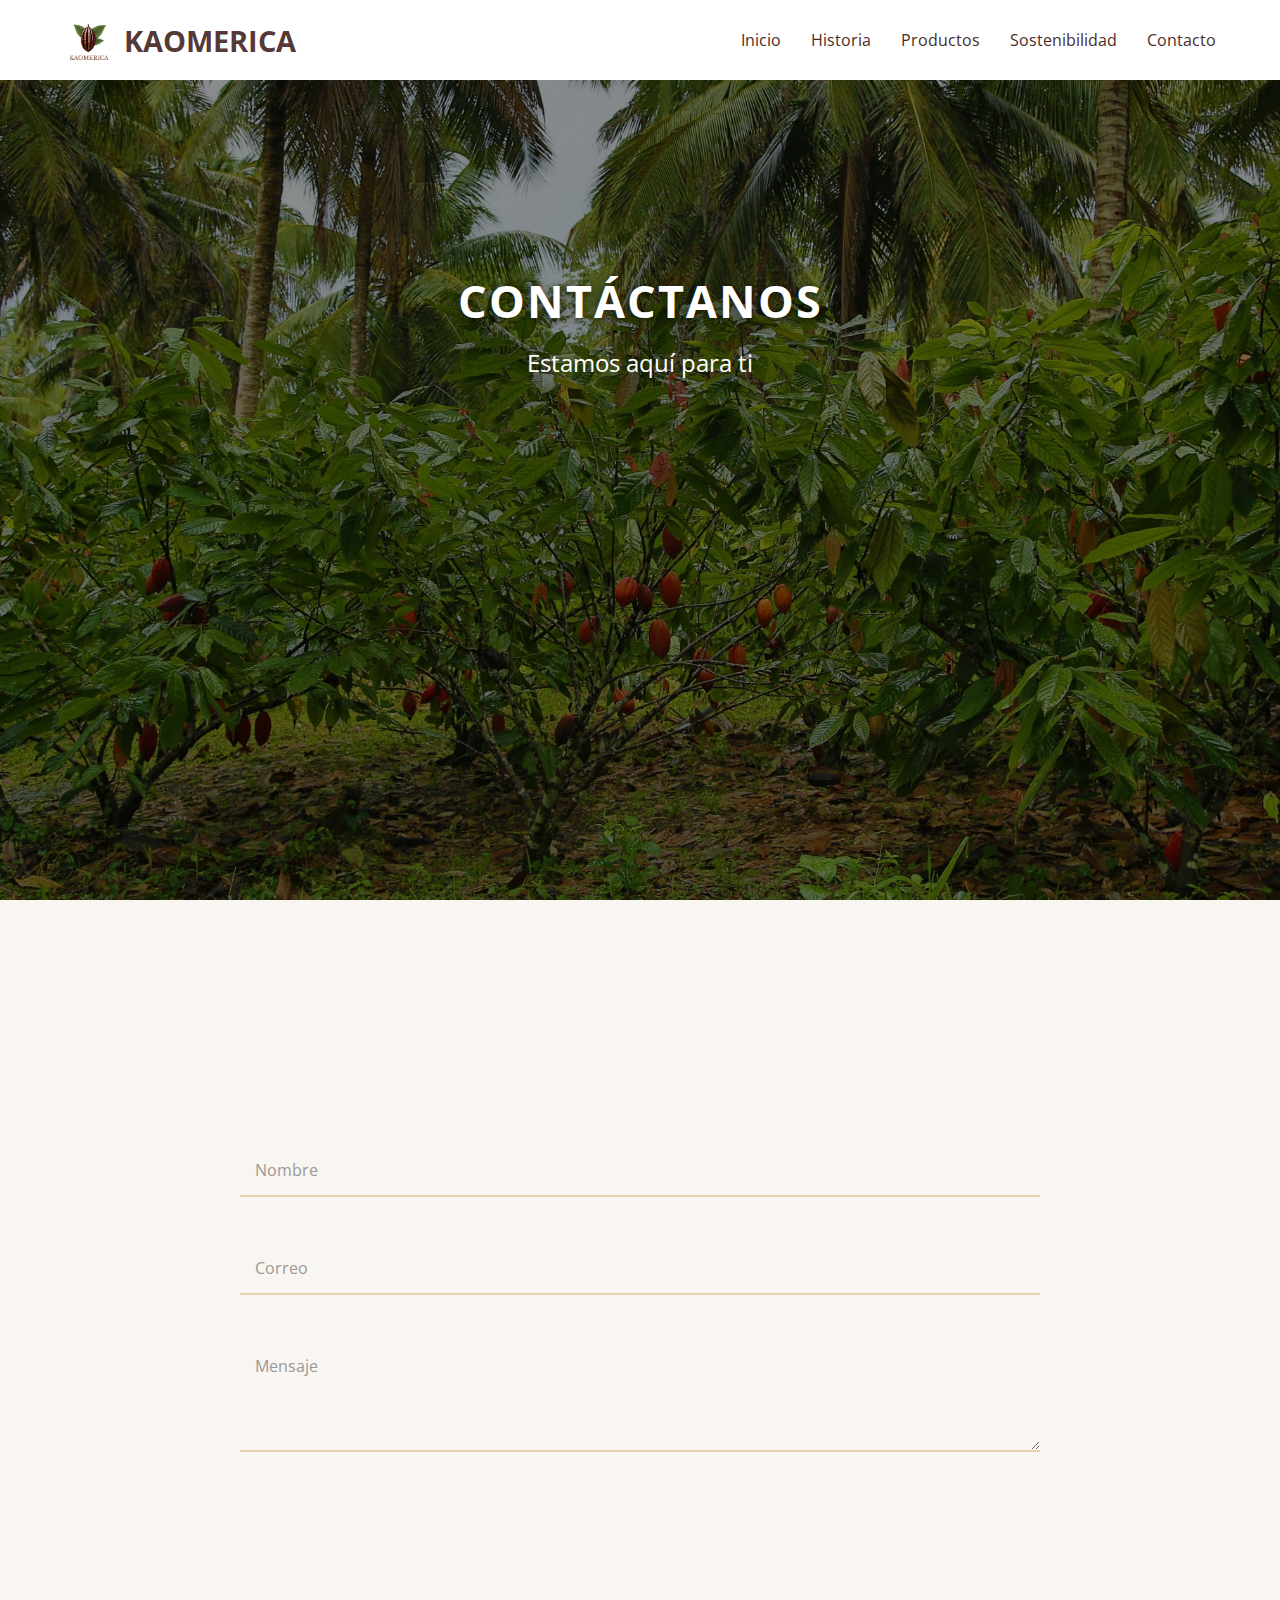
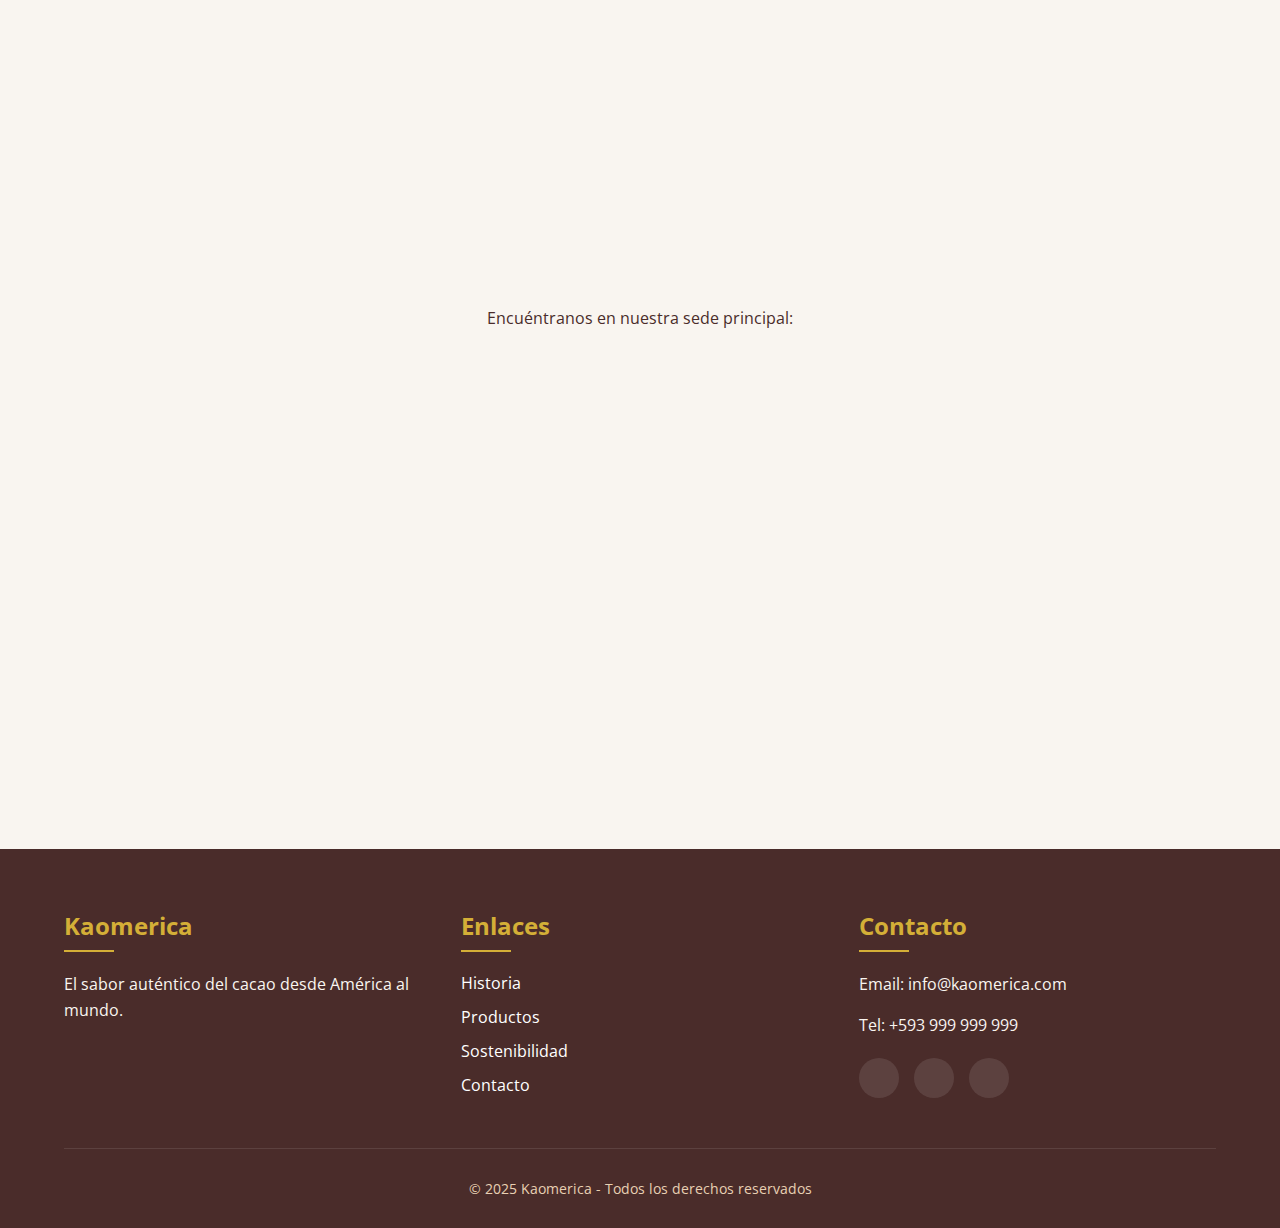
<file: contacto.html>
<!DOCTYPE html>
<html lang="es">
<head>
  <meta charset="UTF-8">
  <meta name="viewport" content="width=device-width, initial-scale=1.0">
  <title>Kaomerica - Contacto</title>
  <!-- CSS -->
  <link rel="stylesheet" href="styles.css">

  <!-- Tipografías -->
  <link href="https://fonts.googleapis.com/css2?family=Playfair+Display:wght@500;700&family=Open+Sans&display=swap" rel="stylesheet">

  <!-- Favicon -->
  <link rel="icon" href="favicon/favicon.ico" type="image/x-icon">
  <link rel="shortcut icon" href="favicon/favicon.ico" type="image/x-icon"></head>
<body>

  <!-- NAVBAR -->
  <nav class="navbar">
    <div class="logo">
      <a href="index.html" class="logo-link">
        <img src="img/logo.png" alt="Kaomerica" class="logo-img">
        <span class="logo-text">KAOMERICA</span>
      </a>
    </div>
    <ul id="menu">
      <li><a href="index.html">Inicio</a></li>
      <li><a href="historia.html">Historia</a></li>
      <li><a href="productos.html">Productos</a></li>
      <li><a href="sostenibilidad.html">Sostenibilidad</a></li>
      <li><a href="contacto.html">Contacto</a></li>
    </ul>
    <div class="menu-toggle" id="menu-toggle">
      <span></span><span></span><span></span>
    </div>
  </nav>

  <!-- HERO -->
  <section class="hero">
    <div class="hero-content">
      <h1 data-animate>Contáctanos</h1>
      <p data-animate>Estamos aquí para ti</p>
    </div>
  </section>

  <!-- FORMULARIO -->
  <section class="section">
    <h2 data-animate>Formulario de Contacto</h2>
    <form class="form-contacto" id="contact-form">
      <div class="form-group half">
        <input type="text" id="nombre" name="from_name" placeholder=" " required>
        <label for="nombre">Nombre</label>
      </div>
      <div class="form-group half">
        <input type="email" id="email" name="reply_to" placeholder=" " required>
        <label for="email">Correo</label>
      </div>
      <div class="form-group">
        <textarea id="mensaje" name="message" placeholder=" " rows="5" required></textarea>
        <label for="mensaje">Mensaje</label>
      </div>
      <button type="submit" class="btn">Enviar</button>
      <div id="form-status"></div>
    </form>
  </section>

  <!-- UBICACIÓN -->
  <section class="section">
    <h2 data-animate>Ubicación</h2>
    <p>Encuéntranos en nuestra sede principal:</p>
    <iframe 
      src="https://www.google.com/maps/embed?pb=!1m18!1m12!1m3!1d997.9877194187837!2d-79.878!3d-2.170!2m3!1f0!2f0!3f0!3m2!1i1024!2i768!4f13.1!3m3!1m2!1s0x0%3A0x0!2zMiLCMTAnMDAuMCJTIDc5wrA1MSc0OC4wIlc!5e0!3m2!1ses-419!2sec!4v1670000000000!5m2!1ses-419!2sec" 
      width="100%" height="400" style="border:0;" allowfullscreen="" loading="lazy">
    </iframe>
  </section>

  <!-- FOOTER -->
  <footer>
    <div class="footer-content">
      <div class="footer-column">
        <h3>Kaomerica</h3>
        <p>El sabor auténtico del cacao desde América al mundo.</p>
      </div>
      <div class="footer-column">
        <h3>Enlaces</h3>
        <ul class="footer-links">
          <li><a href="historia.html">Historia</a></li>
          <li><a href="productos.html">Productos</a></li>
          <li><a href="sostenibilidad.html">Sostenibilidad</a></li>
          <li><a href="contacto.html">Contacto</a></li>
        </ul>
      </div>
      <div class="footer-column">
        <h3>Contacto</h3>
        <p>Email: info@kaomerica.com</p>
        <p>Tel: +593 999 999 999</p>
        <div class="social-icons">
          <a href="#"><i class="fab fa-facebook-f"></i></a>
          <a href="#"><i class="fab fa-instagram"></i></a>
          <a href="#"><i class="fab fa-linkedin-in"></i></a>
        </div>
      </div>
    </div>
    <div class="copyright">
      &copy; 2025 Kaomerica - Todos los derechos reservados
    </div>
  </footer>

  <script src="script.js"></script>
</body>
</html>
</file>
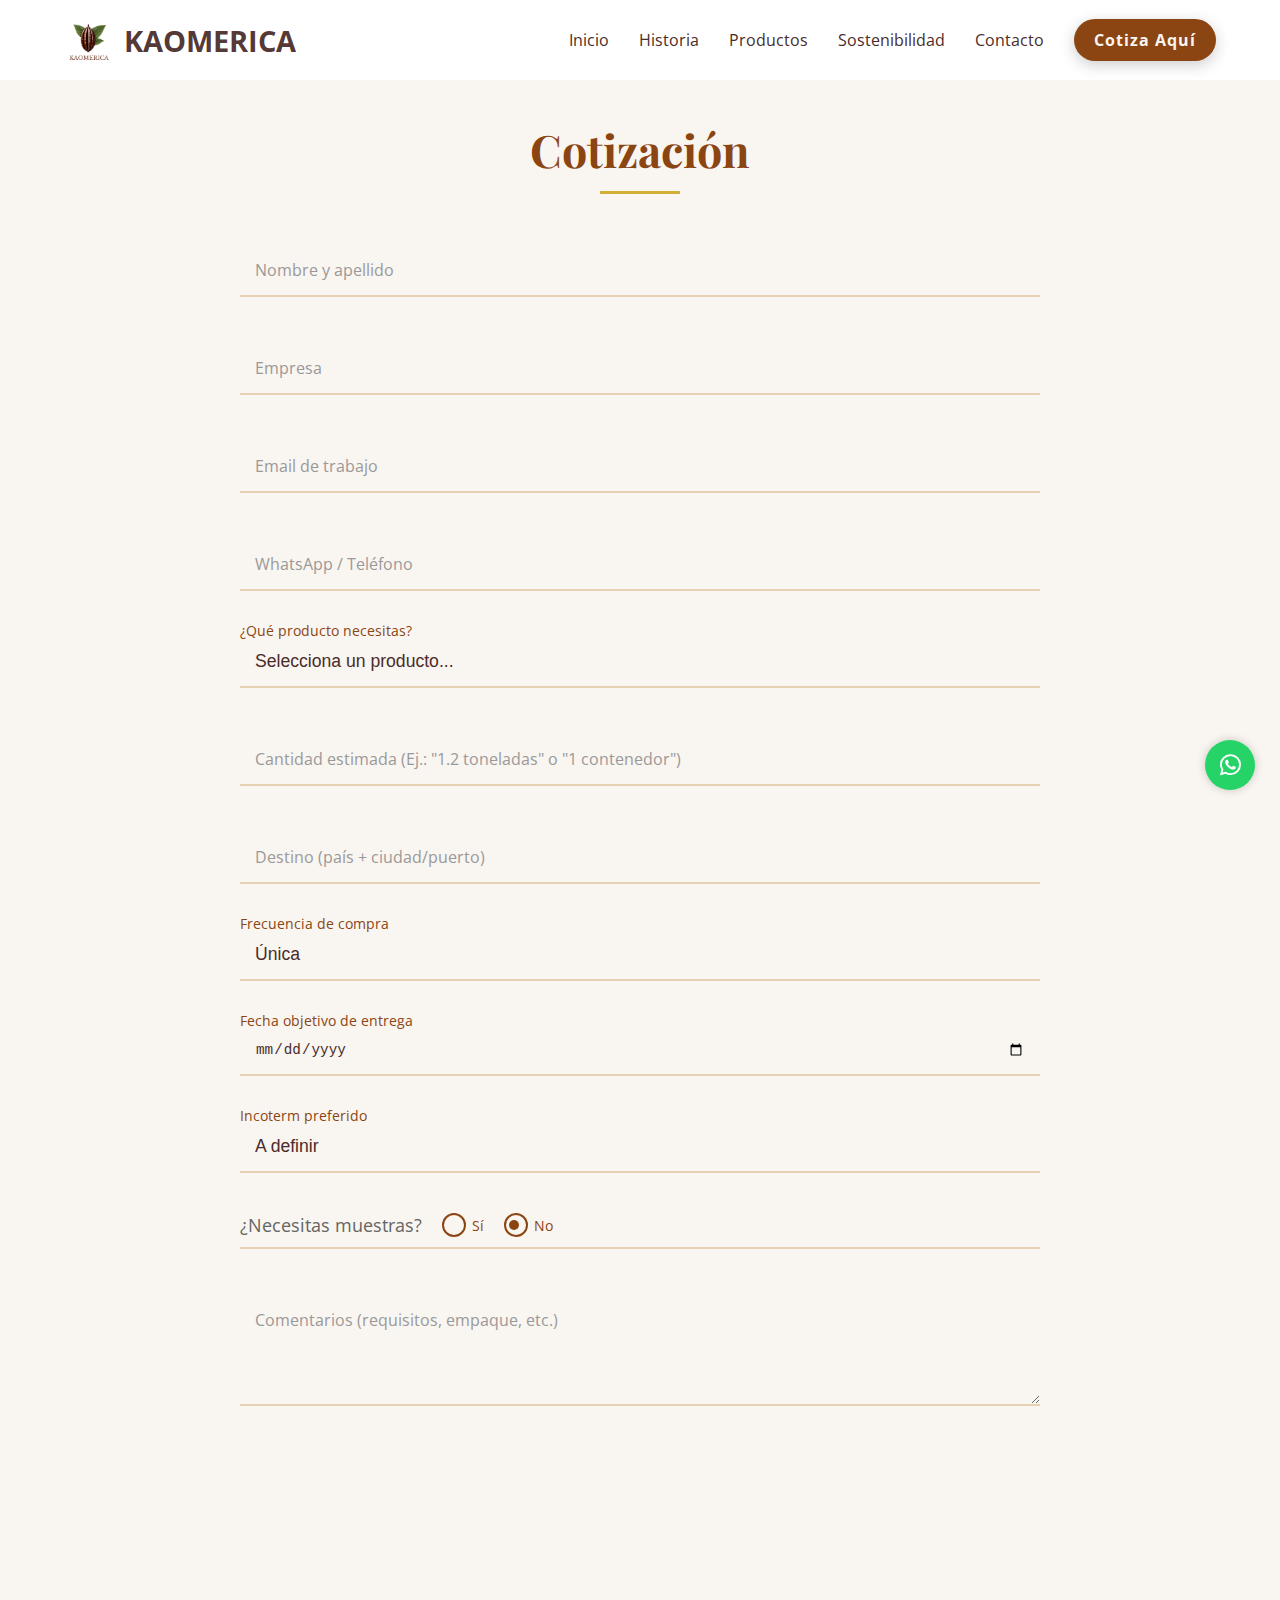
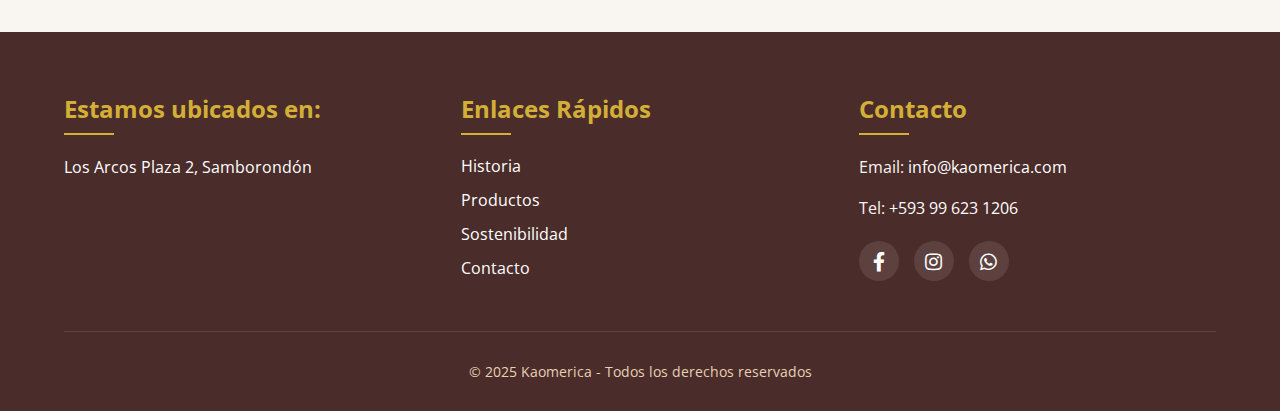
<file: info.html>
<!DOCTYPE html>
<html lang="es">
<head>
  <meta charset="UTF-8">
  <meta name="viewport" content="width=device-width, initial-scale=1.0">
  <title>Kaomerica - Contacto</title>
  <!-- CSS -->
  <link rel="stylesheet" href="styles.css">

  <!-- Tipografías -->
  <link href="https://fonts.googleapis.com/css2?family=Playfair+Display:wght@500;700&family=Open+Sans&display=swap" rel="stylesheet">

  <!-- Favicon -->
  <link rel="icon" href="favicon/favicon.ico" type="image/x-icon">
  <link rel="shortcut icon" href="favicon/favicon.ico" type="image/x-icon">

  <!-- Whatsapp -->
  <link rel="stylesheet" href="https://cdnjs.cloudflare.com/ajax/libs/font-awesome/5.15.3/css/all.min.css">
</head>
<body>

  <!-- NAVBAR -->
  <nav class="navbar">
    <div class="logo">
      <a href="index.html" class="logo-link">
        <img src="img/logo.png" alt="Kaomerica" class="logo-img">
        <span class="logo-text">KAOMERICA</span>
      </a>
    </div>
    <ul id="menu">
      <li><a href="index.html">Inicio</a></li>
      <li><a href="historia.html">Historia</a></li>
      <li><a href="productos.html">Productos</a></li>
      <li><a href="sostenibilidad.html">Sostenibilidad</a></li>
      <li><a href="contacto.html">Contacto</a></li>
      <li> <a href="info.html" class="btn-menu" >Cotiza Aquí</a></li>
    </ul>
    <div class="menu-toggle" id="menu-toggle">
      <span></span><span></span><span></span>
    </div>
  </nav>

 

<!-- FORMULARIO -->
  <section class="form-section section">
    <h2 data-animate>Cotización</h2>

     <form class="form-contacto" id="contact-form" action="https://formspree.io/f/myzpvbep" method="POST">
        
        <div class="form-group">
            <input type="text" id="nombreApellido" name="Nombre y Apellido" placeholder=" " required>
            <label for="nombreApellido">Nombre y apellido</label>
        </div>

        <div class="form-group">
            <input type="text" id="empresa" name="Empresa" placeholder=" " required>
            <label for="empresa">Empresa</label>
        </div>

        <div class="form-group">
            <input type="email" id="emailTrabajo" name="Email de trabajo" placeholder=" " required>
            <label for="emailTrabajo">Email de trabajo</label>
        </div>

        <div class="form-group">
            <input type="tel" id="telefono" name="WhatsApp / Teléfono" placeholder=" ">
            <label for="telefono">WhatsApp / Teléfono</label>
        </div>

        <div class="form-group">
            <label for="producto">¿Qué producto necesitas?</label>
            <select id="producto" name="Producto" required>
                <option value="" disabled selected>Selecciona un producto...</option>
                <option value="Grano">Grano</option>
                <option value="Nibs">Nibs</option>
                <option value="Licor">Licor</option>
                <option value="Manteca">Manteca</option>
                <option value="Polvo">Polvo</option>
            </select>
        </div>

        <div class="form-group">
            <input type="text" id="cantidad" name="Cantidad estimada" placeholder=" " required>
            <label for="cantidad">Cantidad estimada (Ej.: "1.2 toneladas" o "1 contenedor")</label>
        </div>

        <div class="form-group">
            <input type="text" id="destino" name="Destino" placeholder=" ">
            <label for="destino">Destino (país + ciudad/puerto)</label>
        </div>

        <div class="form-group">
             <label for="frecuencia">Frecuencia de compra</label>
            <select id="frecuencia" name="Frecuencia de compra">
                <option value="Única" selected>Única</option>
                <option value="Mensual">Mensual</option>
                <option value="Trimestral">Trimestral</option>
            </select>
        </div>

        <div class="form-group">
            <input type="date" id="fechaEntrega" name="Fecha de entrega" placeholder=" ">
            <label for="fechaEntrega">Fecha objetivo de entrega</label>
        </div>
        
        <div class="form-group">
            <label for="incoterm">Incoterm preferido</label>
            <select id="incoterm" name="Incoterm">
                <option value="A definir" selected>A definir  </option>
                <option value="EXW">EXW</option>
                <option value="FOB">FOB</option>
                <option value="CIF">CIF</option>
            </select>
        </div>

        <div class="form-group-radio">
            <p>¿Necesitas muestras?</p>
            <input type="radio" id="muestrasSi" name="Necesita muestras" value="Sí">
            <label for="muestrasSi">Sí</label>
            <input type="radio" id="muestrasNo" name="Necesita muestras" value="No" checked>
            <label for="muestrasNo">No</label>
        </div>

        <div class="form-group" id="direccion-muestras" style="display: none;">
            <textarea id="direccionMuestras" name="Dirección para muestras" placeholder=" " rows="3"></textarea>
            <label for="direccionMuestras">Dirección para envío de muestras</label>
        </div>

        <div class="form-group">
            <textarea id="comentarios" name="Comentarios" placeholder=" " rows="5"></textarea>
            <label for="comentarios">Comentarios (requisitos, empaque, etc.)</label>
        </div>

        <button type="submit" class="btn">Enviar</button>
        <div id="form-status"></div>
    </form>
  </section>

  


  <!-- WHATSAPP -->
  <a href="https://wa.me/593996231206" class="whatsapp-float">
  <i class="fab fa-whatsapp"></i>
</a>

   <!-- FOOTER -->
  <footer>
    <div class="footer-content">
      <div class="footer-column">
        <h3>Estamos ubicados en:</h3>
       <p>
      <a href="https://maps.app.goo.gl/CuvDnjtTYtADqX7w8" target="_blank">
        Los Arcos Plaza 2, Samborondón 
      </a>
    </p>

      </div>
      <div class="footer-column">
        <h3>Enlaces Rápidos</h3>
        <ul class="footer-links">
          <li><a href="historia.html">Historia</a></li>
          <li><a href="productos.html">Productos</a></li>
          <li><a href="sostenibilidad.html">Sostenibilidad</a></li>
          <li><a href="contacto.html">Contacto</a></li>
        </ul>
      </div>
      <div class="footer-column">
        <h3>Contacto</h3>
         <p>Email: <a href="mailto:info@kaomerica.com" target="_blank">info@kaomerica.com</a></p>
        <p>Tel: <a href="tel:+593996231206">+593 99 623 1206</a></p>
        <div class="social-icons">
          <a href="#"><i class="fab fa-facebook-f"></i></a>
          <a href="#"><i class="fab fa-instagram"></i></a>
          <a href="https://wa.me/593996231206"><i class="fab fa-whatsapp"></i></a>
        </div>
      </div>
    </div>
    <div class="copyright">
      <p>&copy; 2025 Kaomerica - Todos los derechos reservados</p>
    </div>
  </footer>

  <script src="script.js"></script>
</body>
</html>
</file>
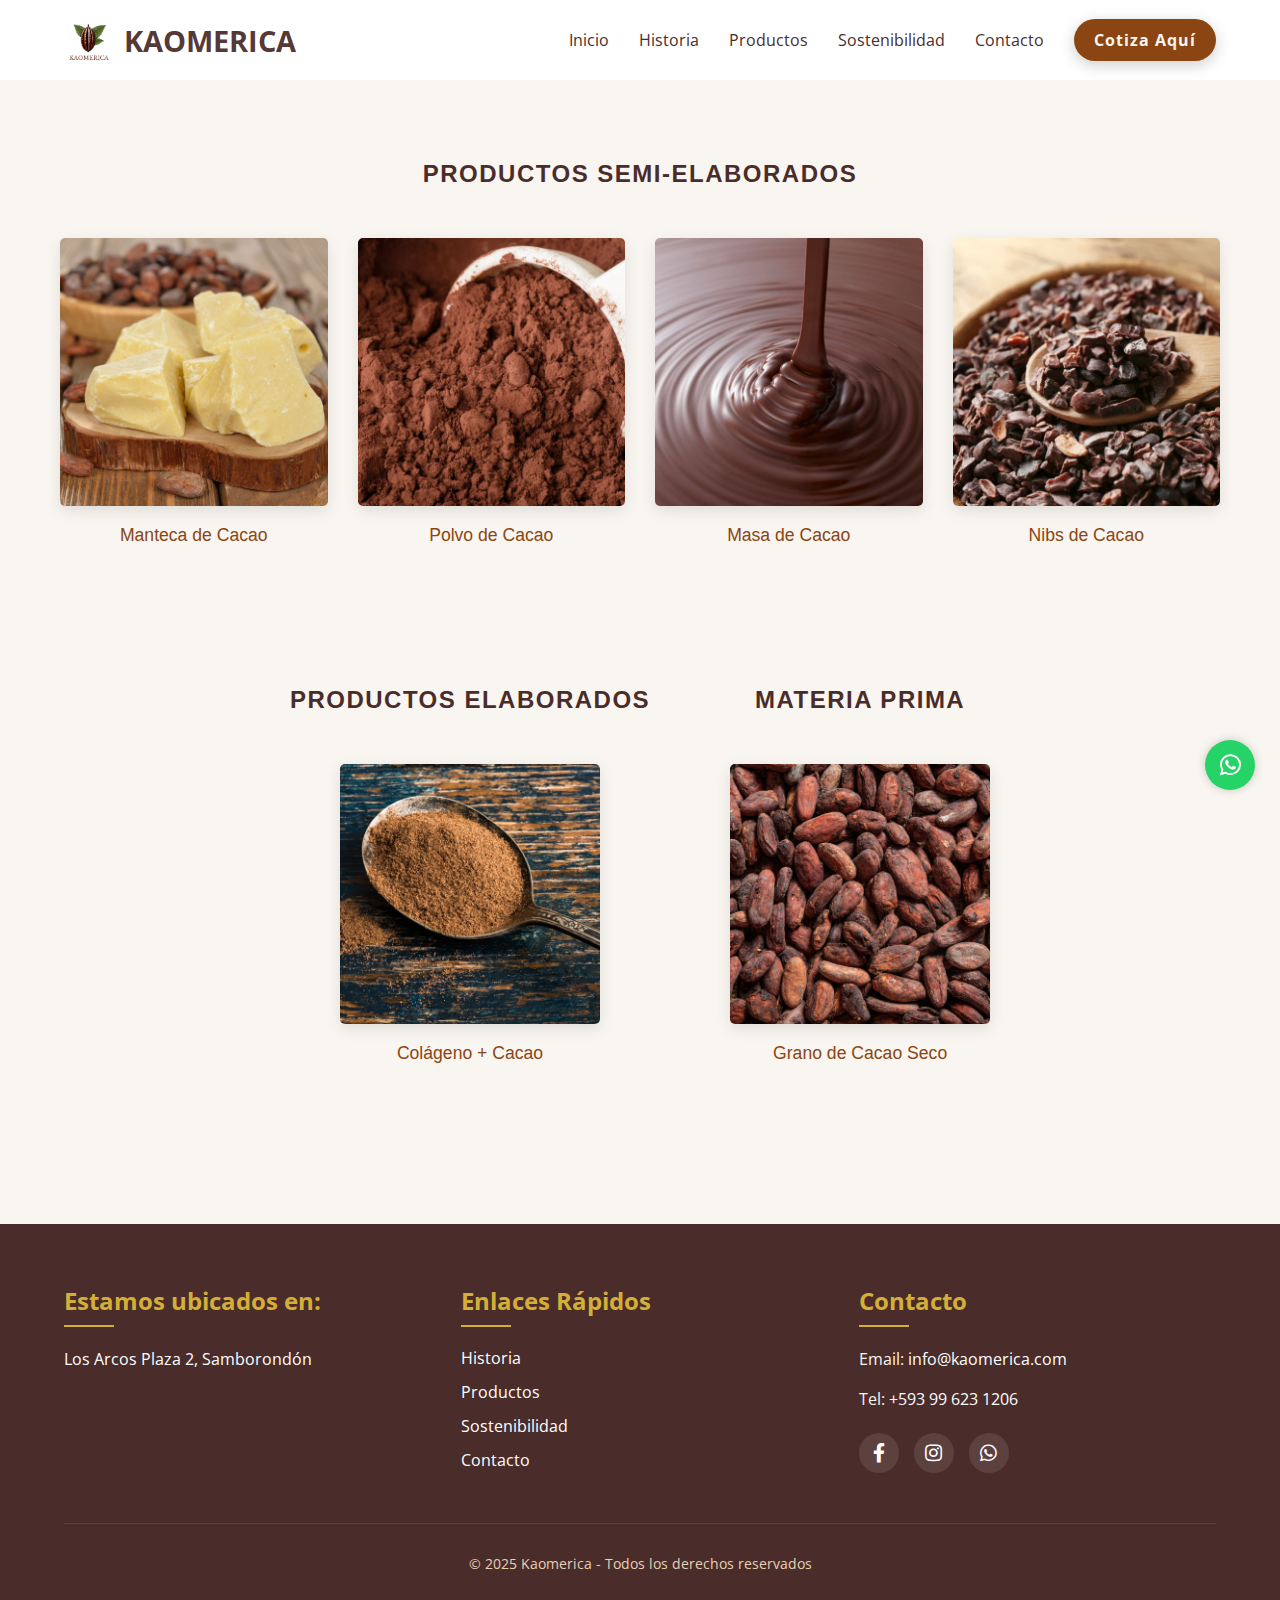
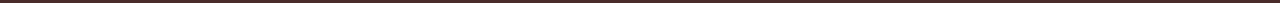
<file: productos.html>
<!DOCTYPE html>
<html lang="es">
<head>
  <meta charset="UTF-8">
  <meta name="viewport" content="width=device-width, initial-scale=1.0">
  <title>Kaomerica - Productos</title>
  <!-- CSS -->
  <link rel="stylesheet" href="styles.css">

  <!-- Tipografías -->
  <link href="https://fonts.googleapis.com/css2?family=Playfair+Display:wght@500;700&family=Open+Sans&display=swap" rel="stylesheet">

  <!-- Favicon -->
  <link rel="icon" href="favicon/favicon.ico" type="image/x-icon">
  <link rel="shortcut icon" href="favicon/favicon.ico" type="image/x-icon">

    <!-- Whatsapp -->
   <link rel="stylesheet" href="https://cdnjs.cloudflare.com/ajax/libs/font-awesome/5.15.3/css/all.min.css">
</head>
<body>

  <!-- NAVBAR -->
  <nav class="navbar">
    <div class="logo">
      <a href="index.html" class="logo-link">
        <img src="img/logo.png" alt="Kaomerica" class="logo-img">
        <span class="logo-text">KAOMERICA</span>
      </a>
    </div>
    <ul id="menu">
      <li><a href="index.html">Inicio</a></li>
      <li><a href="historia.html">Historia</a></li>
      <li><a href="productos.html">Productos</a></li>
      <li><a href="sostenibilidad.html">Sostenibilidad</a></li>
      <li><a href="contacto.html">Contacto</a></li>
      <li> <a href="info.html" class="btn-menu" >Cotiza Aquí</a></li>
    </ul>
    <div class="menu-toggle" id="menu-toggle">
      <span></span><span></span><span></span>
    </div>
  </nav>



  <main class="products-page">

        <section class="product-category">
            <h2 class="category-title">Productos Semi-Elaborados</h2>
            <div class="product-grid four-columns">
                <figure class="product-card">
                    <img src="img/5.jpg" alt="Bloques de manteca de cacao">
                    <figcaption>Manteca de Cacao</figcaption>
                </figure>
                <figure class="product-card">
                    <img src="img/4.jpg" alt="Polvo de cacao en un recipiente">
                    <figcaption>Polvo de Cacao</figcaption>
                </figure>
                <figure class="product-card">
                    <img src="img/3.jpg" alt="Masa de cacao líquida">
                    <figcaption>Masa de Cacao</figcaption>
                </figure>
                <figure class="product-card">
                    <img src="img/6.jpg" alt="Nibs de cacao en un cuenco">
                    <figcaption>Nibs de Cacao</figcaption>
                </figure>
            </div>
        </section>

        <div class="category-wrapper">
            
            <section class="product-category">
        <h2 class="category-title">Productos Elaborados</h2>
        <div class="product-grid">
            <figure class="product-card">
                <img src="img/2.jpg" alt="Polvo de colágeno con cacao en una cuchara">
                <figcaption>Colágeno + Cacao</figcaption>
            </figure>
        </div>
    </section>

    <section class="product-category">
        <h2 class="category-title">Materia Prima</h2>
        <div class="product-grid">
            <figure class="product-card">
                <img src="img/7.jpg" alt="Granos de cacao secos">
                <figcaption>Grano de Cacao Seco</figcaption>
            </figure>
        </div>
    </section>

        </div>

    </main>

  <!-- WHATSAPP -->
  <a href="https://wa.me/593996231206" class="whatsapp-float">
  <i class="fab fa-whatsapp"></i>
</a>


   <!-- FOOTER -->
  <footer>
    <div class="footer-content">
      <div class="footer-column">
        <h3>Estamos ubicados en:</h3>
       <p>
      <a href="https://maps.app.goo.gl/CuvDnjtTYtADqX7w8" target="_blank">
        Los Arcos Plaza 2, Samborondón 
      </a>
    </p>

      </div>
      <div class="footer-column">
        <h3>Enlaces Rápidos</h3>
        <ul class="footer-links">
          <li><a href="historia.html">Historia</a></li>
          <li><a href="productos.html">Productos</a></li>
          <li><a href="sostenibilidad.html">Sostenibilidad</a></li>
          <li><a href="contacto.html">Contacto</a></li>
        </ul>
      </div>
      <div class="footer-column">
        <h3>Contacto</h3>
         <p>Email: <a href="mailto:info@kaomerica.com" target="_blank">info@kaomerica.com</a></p>
        <p>Tel: <a href="tel:+593996231206">+593 99 623 1206</a></p>
        <div class="social-icons">
          <a href="#"><i class="fab fa-facebook-f"></i></a>
          <a href="#"><i class="fab fa-instagram"></i></a>
          <a href="https://wa.me/593996231206"><i class="fab fa-whatsapp"></i></a>
        </div>
      </div>
    </div>
    <div class="copyright">
      <p>&copy; 2025 Kaomerica - Todos los derechos reservados</p>
    </div>
  </footer>

  <script src="script.js"></script>
</body>
</html>
</file>
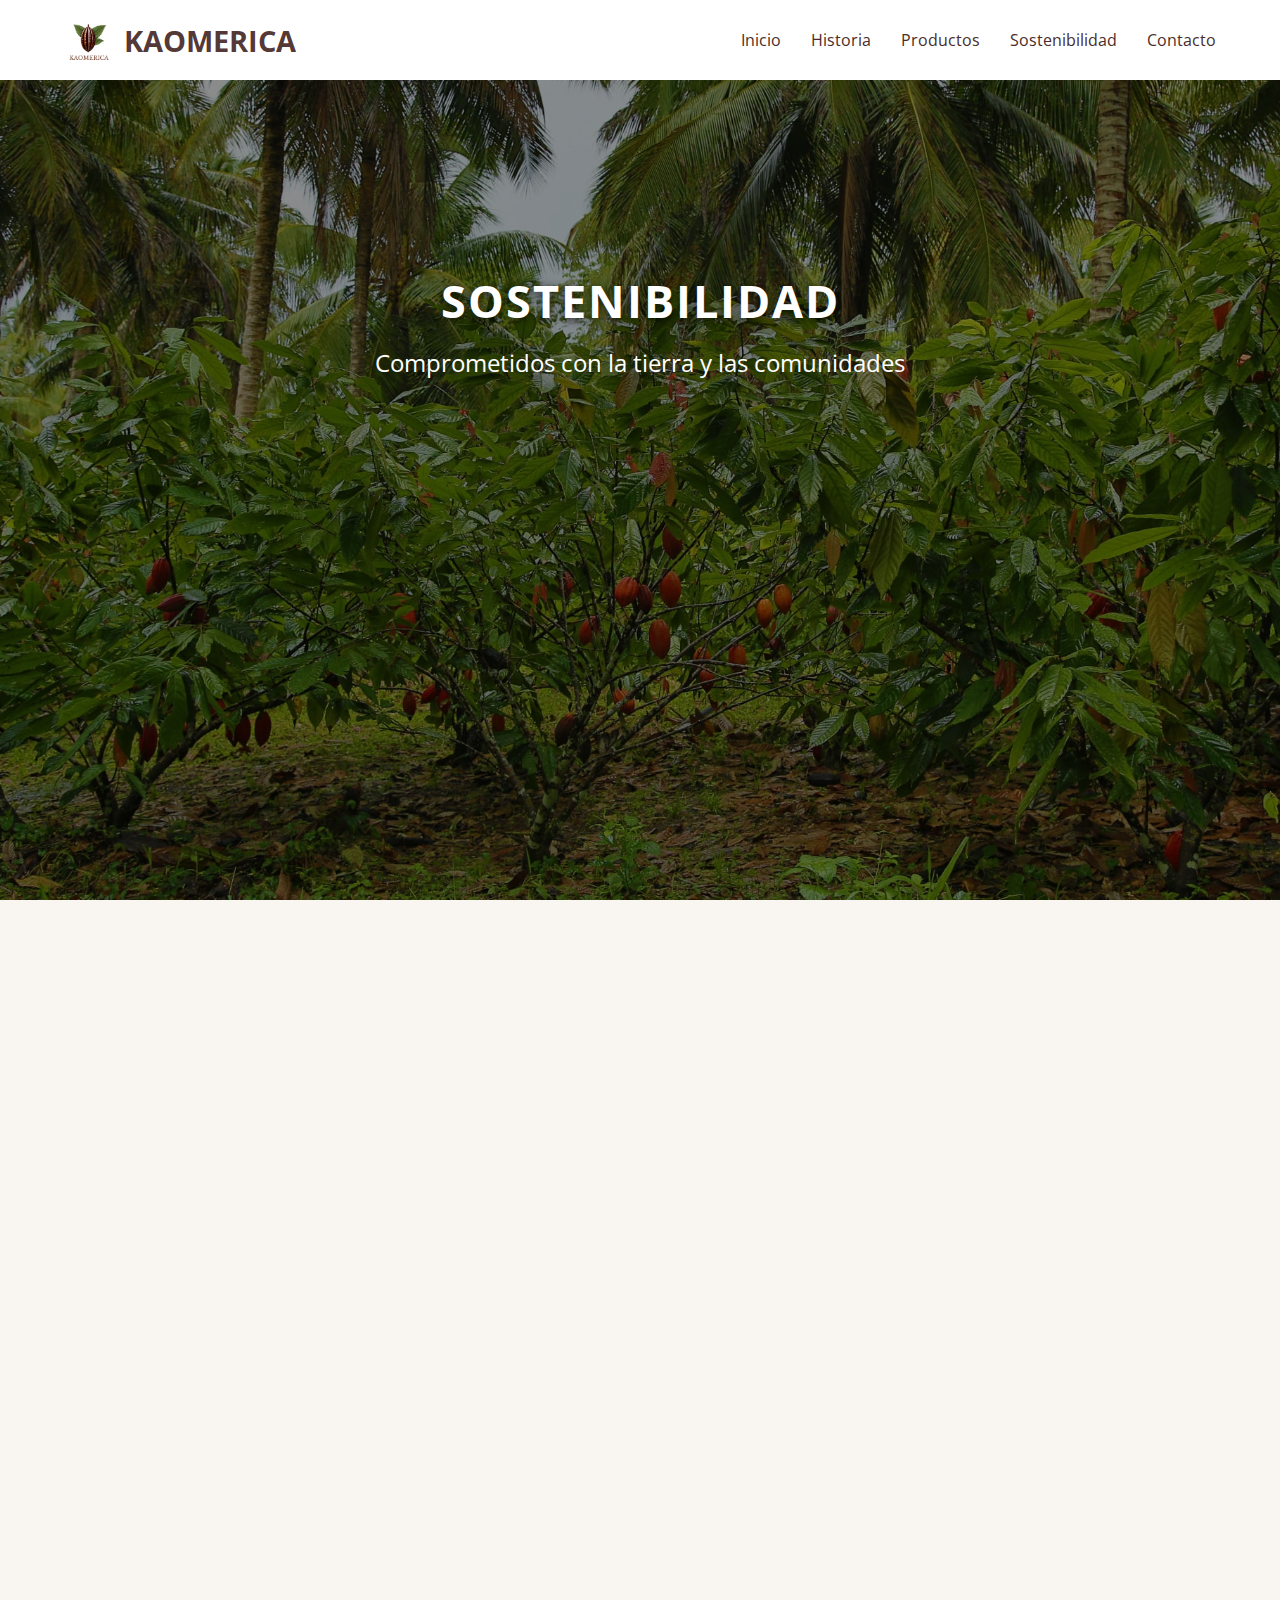
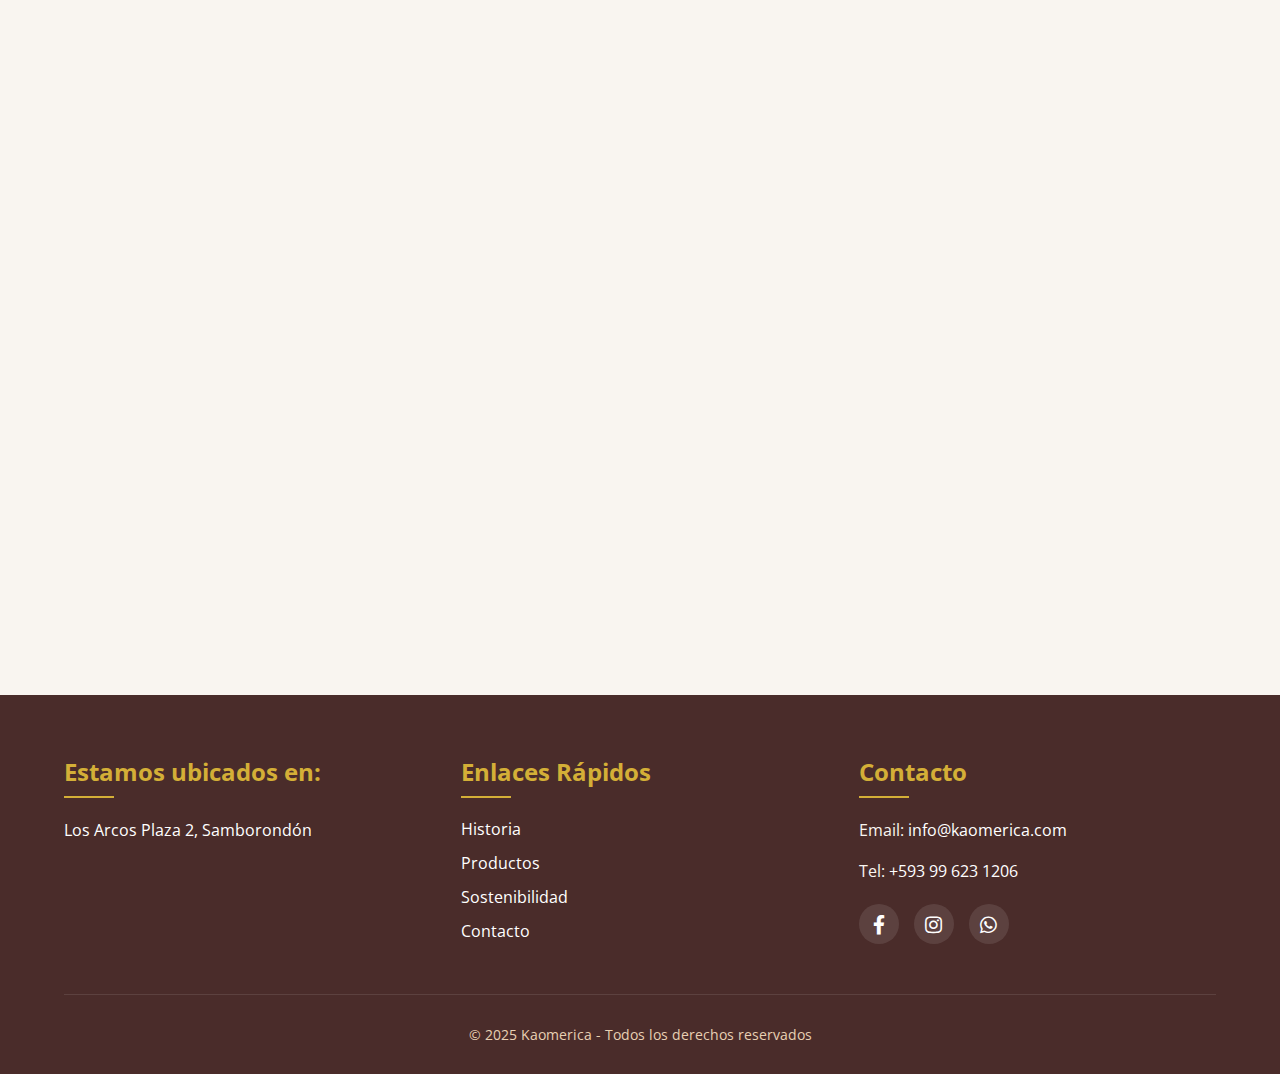
<file: sostenibilidad.html>
<!DOCTYPE html>
<html lang="es">
<head>
  <meta charset="UTF-8">
  <meta name="viewport" content="width=device-width, initial-scale=1.0">
  <title>Kaomerica - Sostenibilidad</title>
  <link rel="stylesheet" href="styles.css">

  <link href="https://fonts.googleapis.com/css2?family=Playfair+Display:wght@500;700&family=Open+Sans&display=swap" rel="stylesheet">

  <link rel="icon" href="favicon/favicon.ico" type="image/x-icon">
  <link rel="shortcut icon" href="favicon/favicon.ico" type="image/x-icon">

   <link rel="stylesheet" href="https://cdnjs.cloudflare.com/ajax/libs/font-awesome/5.15.3/css/all.min.css">
</head>
<body>

  <nav class="navbar">
   <div class="logo">
      <a href="index.html" class="logo-link">
        <img src="img/logo.png" alt="Kaomerica" class="logo-img">
        <span class="logo-text">KAOMERICA</span>
      </a>
    </div>
    <ul id="menu">
      <li><a href="index.html">Inicio</a></li>
      <li><a href="historia.html">Historia</a></li>
      <li><a href="productos.html">Productos</a></li>
      <li><a href="sostenibilidad.html">Sostenibilidad</a></li>
      <li><a href="contacto.html">Contacto</a></li>
    </ul>
    <div class="menu-toggle" id="menu-toggle">
      <span></span><span></span><span></span>
    </div>
  </nav>

  <section class="hero sostenibilidad-hero">
    <div class="hero-content">
      <h1 data-animate>Sostenibilidad</h1>
      <p data-animate>Comprometidos con la tierra y las comunidades</p>
    </div>
  </section>

  <section class="section">
    <h2 data-animate>Nuestro Compromiso</h2>
    <p data-animate>
      En Kaomerica creemos que el cacao no solo es un producto, sino una forma de vida que debe respetar a la tierra y a quienes la trabajan.
    </p>
    <p data-animate class="animate-right">
      Aplicamos prácticas agrícolas sostenibles, fomentamos el comercio justo y apoyamos a comunidades locales.
      Nuestro objetivo es preservar la biodiversidad y garantizar que futuras generaciones puedan disfrutar de un cacao auténtico y de calidad.
    </p>
  </section>

  <section class="section">
      <div class="productos-grid">
          <div class="producto" data-animate>
              <div class="producto-img">
                  <img src="img/soste1.png" alt="Cuidado del medio ambiente">
              </div>
          </div>
          <div class="producto" data-animate>
              <div class="producto-info">
                  <h3>Cuidado del Medio Ambiente</h3> <br>
                  <p>Implementamos técnicas de cultivo que protegen la biodiversidad, conservan los suelos y optimizan el uso del agua, asegurando un equilibrio con el entorno natural.</p>
              </div>
          </div>
      </div>
  </section>

  <section class="section">
      <div class="productos-grid">
          <div class="producto" data-animate>
              <div class="producto-info">
                  <h3>Comercio Justo y Apoyo Local</h3> <br>
                  <p>Trabajamos directamente con los agricultores, garantizando precios justos y condiciones dignas. Invertimos en proyectos que mejoran la calidad de vida de las comunidades cacaoteras.</p>
              </div>
          </div>
          <div class="producto" data-animate>
              <div class="producto-img">
                  <img src="img/soste2.jpg" alt="Comunidad de agricultores">
              </div>
          </div>
      </div>
  </section>

   <footer>
    <div class="footer-content">
      <div class="footer-column">
        <h3>Estamos ubicados en:</h3>
       <p>
      <a href="https://maps.app.goo.gl/CuvDnjtTYtADqX7w8" target="_blank">
        Los Arcos Plaza 2, Samborondón
      </a>
    </p>
 
      </div>
      <div class="footer-column">
        <h3>Enlaces Rápidos</h3>
        <ul class="footer-links">
          <li><a href="historia.html">Historia</a></li>
          <li><a href="productos.html">Productos</a></li>
          <li><a href="sostenibilidad.html">Sostenibilidad</a></li>
          <li><a href="contacto.html">Contacto</a></li>
        </ul>
      </div>
      <div class="footer-column">
        <h3>Contacto</h3>
         <p>Email: <a href="mailto:info@kaomerica.com" target="_blank">info@kaomerica.com</a></p>
        <p>Tel: <a href="tel:+593996231206">+593 99 623 1206</a></p>
        <div class="social-icons">
          <a href="#"><i class="fab fa-facebook-f"></i></a>
          <a href="#"><i class="fab fa-instagram"></i></a>
          <a href="https://wa.me/593996231206"><i class="fab fa-whatsapp"></i></a>
        </div>
      </div>
    </div>
    <div class="copyright">
      <p>© 2025 Kaomerica - Todos los derechos reservados</p>
    </div>
  </footer>

  <script src="script.js"></script>
</body>
</html>
</file>
<file: styles.css>
:root {
    --chocolate-dark: #4a2c2a;
    --chocolate-medium: #8B4513;
    --chocolate-light: #a86a3d;
    --chocolate-cream: #e8d0b3;
    --chocolate-white: #f9f5f0;
    --gold: #d4af37;

}

* {
    margin: 0;
    padding: 0;
    box-sizing: border-box;
}

html {
 scroll-behavior: smooth;
width: 100%;
  max-width: 100%;
  -webkit-text-size-adjust: 100%; /* iOS Safari */
  -ms-text-size-adjust: 100%;
  text-size-adjust: 100%;
  overflow-x: hidden;  
}

body {
    font-family: 'Open Sans', sans-serif;
    color: var(--chocolate-dark);
    background-color: var(--chocolate-white);
    width: 100%;
  max-width: 100%;
  -webkit-text-size-adjust: 100%; /* iOS Safari */
  -ms-text-size-adjust: 100%;
  text-size-adjust: 100%;
    overflow-x: hidden;
}


/* Ajustes para logo */
.logo {
 display: flex;
 align-items: center;
}

.logo-link {
 display: flex;
 align-items: center;
 gap: 10px;
 text-decoration: none;
}

.logo-img {
 height: 50px; /* tamaño pequeño */
 width: auto; /* tamaño pequeño */
 object-fit: contain
}

.logo-text {
 font-family: 'Open Sans', sans-serif;
 font-size: 1em;
 font-weight: 700; /* Letra más gruesa */
 color: rgba(74, 44, 42, 0.95);

}

/* Navbar modernizada */
.navbar {
     position: fixed;
    top: 0;
    width: 100%;
    /* CAMBIO: Fondo blanco sólido */
    background-color: white; 
    color: var(--chocolate-dark);
    display: flex;
    justify-content: space-between;
    align-items: center;
    padding: 15px 5%; /* Un poco más de espacio */
    z-index: 1000;
    /* CAMBIO: Sombra más sutil */
    
    transition: all 0.4s ease;
    /* ELIMINAR: backdrop-filter: blur(10px); */
}



.navbar .logo {
    font-family: 'Playfair Display', serif;
    font-size: 1.8em;
    font-weight: 700;
  
   
}

.navbar ul {
    display: flex;
    gap: 30px;
    list-style: none;
    align-items: center;
    background-color: white;
}

.navbar ul li a {
    color: var(--chocolate-dark); /* BOTONES MENU */
    text-decoration: none;
    font-weight: 400; /* << --- CÁMBIALO A 400 o 'normal' */
    position: relative;
    padding: 5px 0;
    transition: all 0.3s ease;
}

.navbar ul li a::after {
    content: '';
    position: absolute;
    bottom: 0;
    left: 0;
    width: 0;
    height: 2px;
    background-color: var(--chocolate-dark);
    transition: width 0.3s ease;
}

.navbar ul li a:hover::after {
    width: 100%;
}

.navbar ul li a:hover {
    color: var(--chocolate-dark);
}


/* ===== ESTILOS DEFINITIVOS PARA EL BOTÓN DEL MENÚ ===== */

/* Quitamos la animación de línea heredada de otros enlaces */
.navbar ul li a.btn-menu::after {
    display: none !important;
}

/* Estilo principal del botón */
.btn-menu {
    display: inline-block !important;
    background-color: var(--chocolate-medium);  /* Forza el fondo dorado */
    color:  var(--chocolate-white) !important;             /* Forza el texto oscuro */
    padding: 10px 20px !important;
    border-radius: 50px !important;
    font-weight: 700 !important;
    text-transform: none !important;
    letter-spacing: 1px !important;
    text-decoration: none !important;
    border: none !important;
    box-shadow: 0 4px 15px rgba(0, 0, 0, 0.2) !important;
    transition: all 0.3s ease !important;
    /* Reseteamos cualquier animación previa */
    transform: none !important;
    opacity: 1 !important;
    animation: none !important;
}

/* Efecto al pasar el mouse */
.btn-menu:hover {
    background-color: #e7c350 !important; /* Un dorado un poco más brillante */
    color: #4a2c2a !important;
    transform: translateY(-2px) !important;
    box-shadow: 0 6px 20px rgba(0, 0, 0, 0.25) !important;
}


.menu-toggle {
    display: none;
    cursor: pointer;
    z-index: 1100;
}

.menu-toggle span {
    display: block;
    width: 28px;
    height: 3px;
    background: black;  /* BOTONES MENU */
    margin: 5px 0;
    border-radius: 3px;
    transition: all 0.3s ease;
}

/* Hero con efecto de paralaje */
.hero {
    min-height: 100vh;
    display: flex;
    justify-content: center;
    align-items: flex-start;  /* Alineamos el contenido arriba para controlarlo con padding */
    padding-top: 30vh;        /* Empujamos el contenido hacia abajo (30% de la altura de la pantalla) */
    text-align: center;
    color: white;
    position: relative;
    overflow: hidden;
    /* Oscurecemos un poco más la imagen para mayor contraste */
    background-image: linear-gradient(rgba(0, 0, 0, 0.45), rgba(0, 0, 0, 0.45)), url('img/index.jpg');
    background-position: center;
    background-size: cover;
}




.hero-content {
    position: relative;
    z-index: 2;
    max-width: 95%;
    display: flex;
    flex-direction: column;
    align-items: center;

}

.hero h1 {
    font-family: 'Open Sans', sans-serif;
    font-size: 2.8rem;
    font-weight: 700;
    text-transform: uppercase; /* Todo en mayúsculas */
    letter-spacing: 2px;       /* Espacio entre letras */
    white-space: nowrap;       /* Mantiene el título en una sola línea en escritorios */
    margin-bottom: 15px;
    text-shadow: 0 2px 8px rgba(0, 0, 0, 0.7);
    
    /* Animaciones que ya tenías */
    transform: translateY(30px);
    opacity: 0;
    animation: fadeUp 1s ease forwards 0.3s;
}

.hero p {
    font-size: 1.5em;
    margin-bottom: 15px;
    transform: translateY(30px);
    opacity: 0;
    animation: fadeUp 1s ease forwards 0.6s;
}

.btn {
    background: var(--chocolate-medium);
    padding: 12px 35px;
    color: white;
    text-decoration: none;
    border-radius: 50px;
    font-weight: 600;
    text-transform: uppercase;
    letter-spacing: 1px;
    display: inline-block;
    transition: all 0.4s ease;
    transform: translateY(30px);
    opacity: 0;
    animation: fadeUp 1s ease forwards 0.9s;
    position: relative;
    overflow: hidden;
    box-shadow: 0 5px 15px rgba(139, 69, 19, 0.4);
}

.btn::after {
    content: '';
    position: absolute;
    top: 0;
    left: 0;
    width: 100%;
    height: 100%;
    background: var(--gold);
    transform: translateX(-100%);
    transition: transform 0.4s ease;
    z-index: -1;
}

.btn:hover {
    transform: translateY(-5px);
    box-shadow: 0 8px 20px rgba(139, 69, 19, 0.6);
}

.btn:hover::after {
    transform: translateX(0);
}

.btn:hover {
    color: var(--chocolate-dark);
}

.scroll-down {
 position: absolute;
 bottom: 90px;
 left: 50%;
 transform: translateX(-50%);
 color: white;
 font-weight: 500;
 text-decoration: none;
 display: flex;
 flex-direction: column;
 align-items: center;
 gap: 5px;
 z-index: 2;

 /*animation: blink 3s infinite;  👈 parpadeo */
}



/* Contenedor de flechas */
.scroll-down .arrows {
 display: flex;
 flex-direction: column;
 row-gap: 2px; /* espacio entre flechas */
}

/* Flecha */
.arrow-down {
 width: 20px;
 height: 20px;
 border-left: 2px solid white;
 border-bottom: 2px solid white;
 transform: rotate(-45deg);
 opacity: 0;
 animation: arrowAnim 1.5s infinite;
 
}

/* Animación escalonada para cada flecha */
.arrow-down:nth-child(1) {
 animation-delay: 0s;
}
.arrow-down:nth-child(2) {
 animation-delay: 0.3s;
}


/* Secciones */
.section {
    padding:  120px 5%; /* Reducimos el espacio de 100px a 60px */
    /* Eliminamos 'min-height: 90vh;' para que la altura se ajuste al contenido */
    max-width: 1200px;
    margin: auto;
    position: relative;
    display: flex;
    flex-direction: column;
    align-items: center;
}

.section h2 {
    font-family: 'Playfair Display', serif;
    font-size: 2.8em;
    margin-bottom: 50px;
    text-align: center;
    position: relative;
    color: var(--chocolate-medium);
}

.section h2::after {
    content: '';
    position: absolute;
    bottom: -15px;
    left: 50%;
    transform: translateX(-50%);
    width: 80px;
    height: 3px;
    background: var(--gold);
}

/* Productos con efecto 3D */
.productos-grid {
    display: grid;
    grid-template-columns: repeat(auto-fit, minmax(300px, 1fr));
    gap: 40px;
    perspective: 1500px;
}

.producto {
    background: white;
    border-radius: 15px;
    overflow: hidden;
    box-shadow: 0 10px 30px rgba(0, 0, 0, 0.1);
    transition: all 0.5s ease;
    transform-style: preserve-3d;
    transform: translateZ(0);
    position: relative;
}

.producto:hover {
    transform: translateY(-15px) rotateY(5deg);
    box-shadow: 0 20px 40px rgba(0, 0, 0, 0.15);
}

.producto-img {
    height: 250px;
    overflow: hidden;
    position: relative;
}

.producto-img img {
    width: 100%;
    height: 100%;
    object-fit: cover;
    transition: transform 0.8s ease;
}

.producto:hover .producto-img img {
    transform: scale(1.1);
}

.producto-info {
    padding: 25px;
    text-align: center;
}

.producto h3 {
    font-size: 1.6em;
    margin-bottom: 10px;
    color: var(--chocolate-medium);
}

.producto p {
    color: #666;
    margin-bottom: 20px;
}

.producto .precio {
    font-size: 1.4em;
    font-weight: 700;
    color: var(--chocolate-dark);
}



/* Contenedor principal de la sección */
.quienes-somos {
    display: flex; /* Activa Flexbox para crear las columnas */
    align-items: center; /* Centra las columnas verticalmente */
    gap: 60px; /* Espacio entre la columna de texto y la imagen */
    max-width: 1200px; /* Ancho máximo del contenedor */
    width: 90%;
    margin: 0 auto;
    padding: 140px 0;
    justify-content: center;
    flex-wrap: wrap;
}

/* Columna de texto (izquierda) */
.texto-columna {
    flex: 1; /* Permite que la columna de texto crezca */
    min-width: 320px; /* Evita que el texto se comprima demasiado */
}

.texto-columna h2 {
    font-family: 'Open Sans', sans-serif; /* La fuente del título en la imagen es sans-serif */
    font-size: 1.8rem;
    color: var(--chocolate-dark); /* Usamos tu variable de color */
    margin-bottom: 25px;
    font-weight: 700;
    text-align: left; /* Alineado a la izquierda, como en la imagen */
}

/* Por si el h2 hereda una línea decorativa de otro estilo, la quitamos */
.texto-columna h2::after {
    display: none;
}

.texto-columna p {
    font-size: 1.1rem;
    line-height: 1.7; /* Mejor interlineado para la lectura */
    margin-bottom: 20px;
    color: #555; /* Un gris oscuro es más suave para leer que el negro puro */
}

/* Columna de imagen (derecha) */
.imagen-columna {
    flex-basis: 300px; /* Ancho base para la columna de la imagen */
    flex-shrink: 0; /* Evita que la imagen se encoja */
}

.imagen-columna img {
    width: 100%;
    height: auto;
    border-radius: 12px; /* Bordes redondeados sutiles como en la imagen */
    box-shadow: 0 10px 30px rgba(0, 0, 0, 0.12);
    /* ELIMINADO: Quitamos el borde blanco que no está en la imagen de ejemplo */
}

/* Estilo del botón "Conoce más" */
.boton-conoce-mas {
    display: inline-block;
    background-color: #8c786c; /* Color exacto de la imagen */
    color: #ffffff;
    padding: 12px 28px;
    border-radius: 8px; /* Bordes menos redondeados, como en la imagen */
    text-decoration: none;
    font-weight: 600;
    text-align: center;
    margin-top: 20px;
    transition: all 0.3s ease;
}

.boton-conoce-mas:hover {
    background-color: #735f55; /* Color más oscuro al pasar el mouse */
    transform: translateY(-3px); /* Efecto de elevación sutil */
    box-shadow: 0 4px 15px rgba(0,0,0,0.1);
}


/* ================================== */
/* === ESTILOS PARA SOSTENIBILIDAD === */
/* ================================== */

.sustainability-section {
    background-color: #f9f5f0; /* Un fondo crema muy claro, como el de la imagen */
    padding: 140px 5%;
    font-family: 'Open Sans', sans-serif;
}

.sustainability-container {
    max-width: 1200px; /* Ancho máximo para el contenido */
    margin: 0 auto;   /* Centrar el contenedor en la página */
}

.sustainability-section h2 {
    font-size: 1.8rem;
    font-weight: 700;
    text-transform: uppercase;
    color: var(--chocolate-dark);
    margin-bottom: 20px;
}

.sustainability-section .intro-paragraph {
    font-size: 1.1rem;
    line-height: 1.7;
    color: #555;
    max-width: 800px; /* Hacemos el párrafo un poco menos ancho */
    margin-bottom: 50px;
}

.sustainability-section h3 {
    font-size: 1.2rem;
    font-weight: 700;
    color: var(--chocolate-dark);
    margin-bottom: 20px;
}

/* Contenedor Flex para la lista y el logo */
.sustainability-content {
    display: flex;
    justify-content: space-between;
    align-items: center; /* Centra verticalmente el logo con la lista */
    gap: 50px; /* Espacio entre la lista y el logo */
}

.sustainability-details {
    flex: 1; /* Permite que esta columna ocupe el espacio disponible */
}

.sustainability-details ul {
    list-style: disc;
    padding-left: 20px; /* Espacio para los puntos de la lista */
}

.sustainability-details li {
    margin-bottom: 15px;
    line-height: 1.6;
    color: #555;
}

.sustainability-logo {
    flex-basis: 310px; /* Ancho fijo para el logo */
    flex-shrink: 0;   /* Evita que el logo se encoja */
}

.sustainability-logo img {
    max-width: 100%;
    height: auto;
}

/* Botón "Conoce más" */
.sustainability-section .btn-conoce-mas {
    display: inline-block;
    background-color: #8c786c;
    color: #ffffff;
    padding: 12px 28px;
    border-radius: 8px;
    text-decoration: none;
    font-weight: 600;
    text-align: center;
    margin-top: 50px; /* Espacio sobre el botón */
    transition: all 0.3s ease;
}

.sustainability-section .btn-conoce-mas:hover {
    background-color: #735f55;
    transform: translateY(-3px);
    box-shadow: 0 4px 15px rgba(0,0,0,0.1);
}

/* ================================================= */
/* === ESTILOS PERSONALIZADOS PARA PÁGINA DE PRODUCTOS === */
/* ================================================= */

/* Contenedor principal de la página de productos */
.products-page {
    max-width: 1200px;
    margin: 0 auto;
    text-align: center;
    padding: 160px 20px 20px; /* Aplicamos el padding aquí en lugar de en el body */
    font-family: 'Montserrat', sans-serif; /* La fuente se aplica solo a esta sección */
}

/* Estilos de cada categoría de productos DENTRO de la página de productos */
.products-page .product-category {
    margin-bottom: 140px;
}

.products-page .category-title {
    font-size: 1.5rem;
    font-weight: 600;
    color: #4a2c2a; /* Marrón oscuro */
    text-transform: uppercase;
    letter-spacing: 1.5px;
    margin-bottom: 50px;
}

/* Grilla de productos */
.products-page .product-grid {
    display: grid;
    gap: 30px;
}

.products-page .product-grid.four-columns {
    grid-template-columns: repeat(4, 1fr);
}

/* Tarjeta de producto individual */
.products-page .product-card {
    margin: 0;
    padding: 0;
}

.products-page .product-card img {
    width: 100%;
    height: auto;
    aspect-ratio: 1 / 1;
    object-fit: cover;
    border-radius: 5px;
    box-shadow: 0 5px 15px rgba(0, 0, 0, 0.1);
    transition: transform 0.3s ease, box-shadow 0.3s ease;
}

.products-page .product-card img:hover {
    transform: translateY(-5px);
    box-shadow: 0 8px 20px rgba(0, 0, 0, 0.15);
}

.products-page .product-card figcaption {
    margin-top: 15px;
    font-size: 1.1rem;
    color: #8B4513; /* Marrón medio */
}

/* Contenedor para las dos últimas categorías */
.products-page .category-wrapper {
    display: flex;
    justify-content: center;
    align-items: flex-start;
    gap: 80px;
    flex-wrap: wrap;
}

/* Regla #2: Limita el tamaño de las tarjetas de producto que van solas. */
.products-page .category-wrapper .product-grid {
    max-width: 260px;
    margin: 0 auto;
}


/* ================================== */
/* ===   ESTILOS PARA EL CONTACTO   === */
/* ================================== */

.contact-section {
  background-color: #f7f2ec; /* fondo crema claro */
  padding: 140px 80px;
}

.section-title {
  font-family: 'Playfair Display', serif;
  font-size: 32px;
  font-weight: 700;
  color: #4a2c2a; /* marrón oscuro */
  margin-bottom: 30px;
}

.contact-content {
  display: flex;
  justify-content: space-between;
  align-items: flex-start; /* alinea arriba */
  gap: 40px;
  flex-wrap: wrap;
}

.map-column img,
.map-column iframe {
  width: 600px;
  height: 400px;
  border: none;
  border-radius: 6px;
  object-fit: cover;
}

.info-column {
  max-width: 420px;
  font-family: 'Open Sans', sans-serif;
  font-size: 15px;
  color: #4a2c2a;
  line-height: 1.6;
  text-align: center; /* centra el texto como en Word */
  margin-top: -30px; /* sube el bloque para alinearlo con el título */
}

.contact-intro {
  font-weight: 700;
  color: #4a2c2a;
  margin-bottom: 25px;
}

.info-column p {
  margin-bottom: 20px;
}

.info-column a {
  color: #4a2c2a;
  font-weight: bold;
  text-decoration: none;
}

.info-column a:hover {
  color: #8B4513;
}




/* ==================================================================== */
/* === CÓDIGO CSS FINAL Y DEFINITIVO PARA EL FORMULARIO === */
/* ==================================================================== */

.form-contacto {
    display: grid;
    grid-template-columns: 1fr 1fr;
    gap: 30px;
    max-width: 800px;
    margin: 0 auto;
    width: 100%;
}

.form-group {
    position: relative;
    grid-column: span 2;
    padding-top: 15px; /* Añadimos espacio arriba para la etiqueta flotante */
}

/* --- ESTILOS BASE PARA TODOS LOS CAMPOS --- */
.form-contacto input,
.form-contacto textarea,
.form-contacto select {
    width: 100%;
    padding: 15px;
    border: none;
    border-bottom: 2px solid var(--chocolate-cream);
    background: transparent;
    font-size: 1.1em;
    color: var(--chocolate-dark);
    border-radius: 0;
}

.form-contacto input:focus,
.form-contacto textarea:focus,
.form-contacto select:focus {
    border-bottom-color: var(--chocolate-medium);
    outline: none;
}

/* --- ESTILO PREDETERMINADO PARA TODAS LAS ETIQUETAS (FLOTANTE) --- */
.form-group label {
    position: absolute;
    top: 30px; /* Ajustado al padding-top del .form-group */
    left: 15px; /* Alineado con el padding del input */
    transition: all 0.3s ease;
    pointer-events: none;
    color: #999;
}

/* --- REGLA PARA QUE LA ETIQUETA SUBA --- */
.form-contacto input:focus + label,
.form-contacto input:not(:placeholder-shown) + label,
.form-contacto textarea:focus + label,
.form-contacto textarea:not(:placeholder-shown) + label,
.form-contacto select:valid + label {
    top: 0;
    left: 0;
    font-size: 0.9em;
    color: var(--chocolate-medium);
}


/* --- EXCEPCIÓN PARA SELECT Y DATE (ETIQUETA FIJA) --- */
.form-group:has(select) label,
.form-group:has(input[type="date"]) label {
    top: 0;
    left: 0;
    font-size: 0.9em;
    color: var(--chocolate-medium);
    position: absolute;
}

.form-contacto select,
.form-contacto input[type="date"] {
    -webkit-appearance: none;
    -moz-appearance: none;
    appearance: none;
    cursor: pointer;
}

.form-contacto select {
    background-image: url('data:image/svg+xml;charset=US-ASCII,%3Csvg%2D%2D%3E');
    background-repeat: no-repeat;
    background-position: right 15px center;
    background-size: 12px;
}

/* --- ESTILOS PARA LOS BOTONES DE RADIO --- */
.form-group-radio {
    grid-column: span 2;
    display: flex;
    flex-wrap: wrap;
    align-items: center;
    gap: 20px;
    padding: 10px 0;
    border-bottom: 2px solid var(--chocolate-cream);
}
.form-group-radio p {
    margin: 0;
    font-size: 1.1em;
    color: #666;
    flex-shrink: 0;
}
.form-group-radio input[type="radio"] {
    display: none;
}
.form-group-radio label {
    position: relative;
    padding-left: 30px;
    cursor: pointer;
    font-size: 1.1em;
    color: var(--chocolate-dark);
}
.form-group-radio label::before, .form-group-radio label::after {
    content: '';
    position: absolute;
    left: 0;
    top: 50%;
    transform: translateY(-50%);
    border-radius: 50%;
    transition: all 0.3s ease;
}
.form-group-radio label::before {
    width: 20px;
    height: 20px;
    border: 2px solid var(--chocolate-medium);
}
.form-group-radio label::after {
    left: 5px;
    width: 10px;
    height: 10px;
    background-color: var(--chocolate-medium);
    transform: translateY(-50%) scale(0);
}
.form-group-radio input[type="radio"]:checked + label::after {
    transform: translateY(-50%) scale(1);
}

/* --- BOTÓN DE ENVÍO Y RESPONSIVE --- */
.form-contacto button {
    grid-column: span 2;
    margin-top: 20px;
    background: var(--chocolate-medium);
    color: white;
    border: none;
    padding: 15px;
    border-radius: 50px;
    font-size: 1.1em;
    font-weight: 600;
    cursor: pointer;
    transition: all 0.4s ease;
    box-shadow: 0 5px 15px rgba(139, 69, 19, 0.4);
}
.form-contacto button:hover {
    background: var(--chocolate-dark);
    transform: translateY(-5px);
    box-shadow: 0 8px 20px rgba(139, 69, 19, 0.6);
}




/* Footer mejorado */
footer {
    background: var(--chocolate-dark);
    color: var(--chocolate-white);
    padding: 60px 5% 30px;
}

.footer-content {
    display: grid;
    grid-template-columns: repeat(auto-fit, minmax(250px, 1fr));
    gap: 40px;
    max-width: 1200px;
    margin: 0 auto 40px;
}

.footer-column h3 {
    font-size: 1.5em;
    margin-bottom: 20px;
    color: var(--gold);
    position: relative;
    padding-bottom: 10px;
}

.footer-column h3::after {
    content: '';
    position: absolute;
    bottom: 0;
    left: 0;
    width: 50px;
    height: 2px;
    background: var(--gold);
}

.footer-column p {
    margin-bottom: 15px;
    line-height: 1.6;
}

.social-icons {
    display: flex;
    gap: 15px;
    margin-top: 20px;
}

.social-icons a {
    display: flex;
    align-items: center;
    justify-content: center;
    width: 40px;
    height: 40px;
    background: rgba(255, 255, 255, 0.1);
    border-radius: 50%;
    color: var(--chocolate-white);
    font-size: 1.2em;
    transition: all 0.3s ease;
}

.social-icons a:hover {
    background: var(--gold);
    transform: translateY(-5px);
}

.footer-links {
    list-style: none;
}

.footer-links li {
    margin-bottom: 12px;
}

.footer-links a {
    color: var(--chocolate-cream);
    text-decoration: none;
    transition: all 0.3s ease;
}

.footer-links a:hover {
    color: var(--gold);
    padding-left: 5px;
}

.footer-column a {
 color: #fff;
 text-decoration: none;
}

.copyright {
    text-align: center;
    padding-top: 30px;
    border-top: 1px solid rgba(255, 255, 255, 0.1);
    font-size: 0.9em;
    color: var(--chocolate-cream);
}



/* WhatsApp */
.whatsapp-float {
 position: fixed;
 bottom: 110px;
 right: 25px;
 background-color: #25d366;
 color: #fff;
   width: 50px; /* Ajusta el ancho para que sea igual al botón de scroll */
 height: 50px; /* Ajusta la altura para que sea igual al botón de scroll */
 border-radius: 50%; /* Asegúrate de que sea un círculo perfecto */
 display: flex; /* Utiliza flexbox para centrar el icono */
 justify-content: center; /* Centra el icono horizontalmente */
 align-items: center; /* Centra el icono verticalmente */
 font-size: 24px; /* Ajusta el tamaño del icono */
 box-shadow: 0px 0px 10px rgba(0,0,0,0.2);
 z-index: 100;
   text-decoration: none; /* Quita el subrayado del enlace */
}

.whatsapp-float:hover {
 background-color: #1a964f;
}

/* Estilos adicionales para el estado del formulario */
#form-status {
    grid-column: span 2;
    margin-top: 20px;
    padding: 15px;
    border-radius: 8px;
    text-align: center;
    display: none;
    font-weight: 600;
}

#form-status.success {
    background: rgba(46, 204, 113, 0.1);
    color: #27ae60;
    display: block;
}

#form-status.error {
    background: rgba(231, 76, 60, 0.1);
    color: #c0392b;
    display: block;
}

#form-status.sending {
    background: rgba(52, 152, 219, 0.1);
    color: #2980b9;
    display: block;
}

                       /* Animaciones */
@keyframes fadeUp {
    to {
        transform: translateY(0);
        opacity: 1;
    }
}

[data-animate] {
    opacity: 0;
    transform: translateY(30px);
    transition: all 0.8s ease;
}

[data-animate].visible {
    opacity: 1;
    transform: translateY(0);
}

.animate-left {
    transform: translateX(-50px);
    opacity: 0;
    transition: all 0.8s ease;
}

.animate-right {
    transform: translateX(50px);
    opacity: 0;
    transition: all 0.8s ease;
}

.animate-left.visible,
.animate-right.visible {
    transform: translateX(0);
    opacity: 1;
}

/* Animación de parpadeo para el texto */
/* ✨ Animación de parpadeo */
@keyframes blink {
 0%, 50%, 100% {
   opacity: 1;
 }
 25%, 75% {
   opacity: 0.3;
 }
}

/* Animación flechas */
@keyframes arrowAnim {
 0% { opacity: 0; transform: rotate(-45deg) translateY(-5px); }
 50% { opacity: 1; transform: rotate(-45deg) translateY(0); }
 100% { opacity: 0; transform: rotate(-45deg) translateY(5px); }
}


/* Responsive */
@media (max-width: 992px) {
    .hero h1 {
        font-size: 3.5em;
    }

    .form-contacto {
        grid-template-columns: 1fr;
    }

    .form-group.half {
        grid-column: span 2;
    }

     .quienes-somos {
        flex-direction: column; /* Apila las columnas una sobre otra */
        text-align: center; /* Centra todo el contenido */
    }

    .texto-columna {
        order: 2; /* Pone el texto debajo de la imagen en móvil */
    }

    .imagen-columna {
        order: 1; /* Pone la imagen arriba */
        margin-bottom: 40px; /* Espacio entre la imagen y el texto */
    }

    .texto-columna h2 {
        text-align: center; /* También centramos el título */
    }

}

@media (max-width: 768px) {
    .navbar ul {
        display: none;
        flex-direction: column;
        position: absolute;
        top: 70px;
        right: 0;
        width: 100%;
        padding: 20px;
        text-align: center;
        backdrop-filter: blur(10px);
        box-shadow: 0 10px 20px rgba(0, 0, 0, 0.1);
    }

    .navbar ul.show {
        display: flex;
    }

    .menu-toggle {
        display: block;
    }

    .hero {
        justify-content: center;
        align-items: center;
        text-align: center;
        /* AJUSTADO: Se corrige el padding para que no sea tan grande en móvil */
        padding: 0 5%;
    }

    .hero-content {
        align-items: center;
        text-align: center;
        max-width: 90%;
    }

    .hero h1 {
        text-align: center;
        font-size: 1.8em;
        white-space: normal; /* Permite saltos de línea en móvil */
    }

    .hero p {
        font-size: 1.2em;
    }

    .hero .btn {
        padding: 10px 25px;
        font-size: 0.9em;
    }

    .section {
        padding: 80px 5%;
    }

    .section h2 {
        font-size: 2.3em;
    }

    /* --- CAMBIOS IMPORTANTES AQUÍ --- */
    .sustainability-section {
        /* 1. CORREGIDO: Reducimos el padding vertical excesivo */
        padding: 150px 5%;
    }
    
    .sustainability-content {
        flex-direction: column;
    }

    .sustainability-logo {
        order: -1;
        margin-bottom: 0;
    }

    /* 2. AÑADIDO: Quitamos el margen superior del subtítulo que causa el espacio */
    .sustainability-section h3 {
        margin-top: 0;
    }

    .sustainability-container {
        text-align: center;
    }
    .sustainability-section h2,
    .sustainability-section .intro-paragraph {
        text-align: center;
    }
    .sustainability-details ul {
        text-align: left;
        display: inline-block;
    }

    .contact-content {
    flex-direction: column;
    align-items: center;
    text-align: center;
  }

  .map-column img,
  .map-column iframe {
    width: 100%;
    height: 250px;
  }

  .info-column {
    max-width: 100%;
    margin-top: 20px; /* en móvil se baja para quedar bien */
  }


    .products-page {
    padding: 140px 40px 20px; /* menos espacio arriba y padding más compacto */
  }

  .products-page .category-title {
    font-size: 1.2rem; /* más pequeño */
    margin-bottom: 25px; /* menos espacio debajo */
  }

  .products-page .product-category {
    margin-bottom: 70px; /* menos separación entre categorías */
  }

  /* Grid adaptable */
  .products-page .product-grid.four-columns {
    grid-template-columns: repeat(2, 1fr); /* 2 columnas en tablets/móviles */
    gap: 20px;
  }

  /* Figcaption más pequeño */
  .products-page .product-card figcaption {
    font-size: 0.95rem;
    margin-top: 10px;
  }

  /* Ajustar wrapper de categorías pequeñas */
  .products-page .category-wrapper {
    flex-direction: column;
    align-items: center;
    gap: 40px;
  }

  .products-page .category-wrapper .product-grid {
    max-width: 80%; /* que no quede tan angosto */
  }
        /* FORMULARIO DE COTIZACIÓN VERSION MOVIL */

.form-section {
        padding-top: 140px;
    }

  .form-contacto {
    margin-top: 40px;       /* agrega espacio sobre el título */
    grid-template-columns: 1fr;  /* una sola columna en móvil */
    gap: 20px;              /* un poco menos de separación */
    padding: 0 15px;        /* margen lateral interno */
  }

  /* Los grupos ya no necesitan forzar span 2 */
  .form-group,
  .form-group-radio,
  .form-contacto button {
    grid-column: 1 / -1;    /* que ocupen todo el ancho disponible */
  }

  /* Ajuste en tipografías para pantallas pequeñas */
  .form-contacto input,
  .form-contacto textarea,
  .form-contacto select,
  .form-group-radio p,
  .form-group-radio label {
    font-size: 1em;
  }

  /* Botón un poco más cómodo en móvil */
 


    
}







@media (max-width: 480px) {
    .hero h1 {
        font-size: 2.2em;
    }

    .productos-grid {
        grid-template-columns: 1fr;
    }
}
</file>
